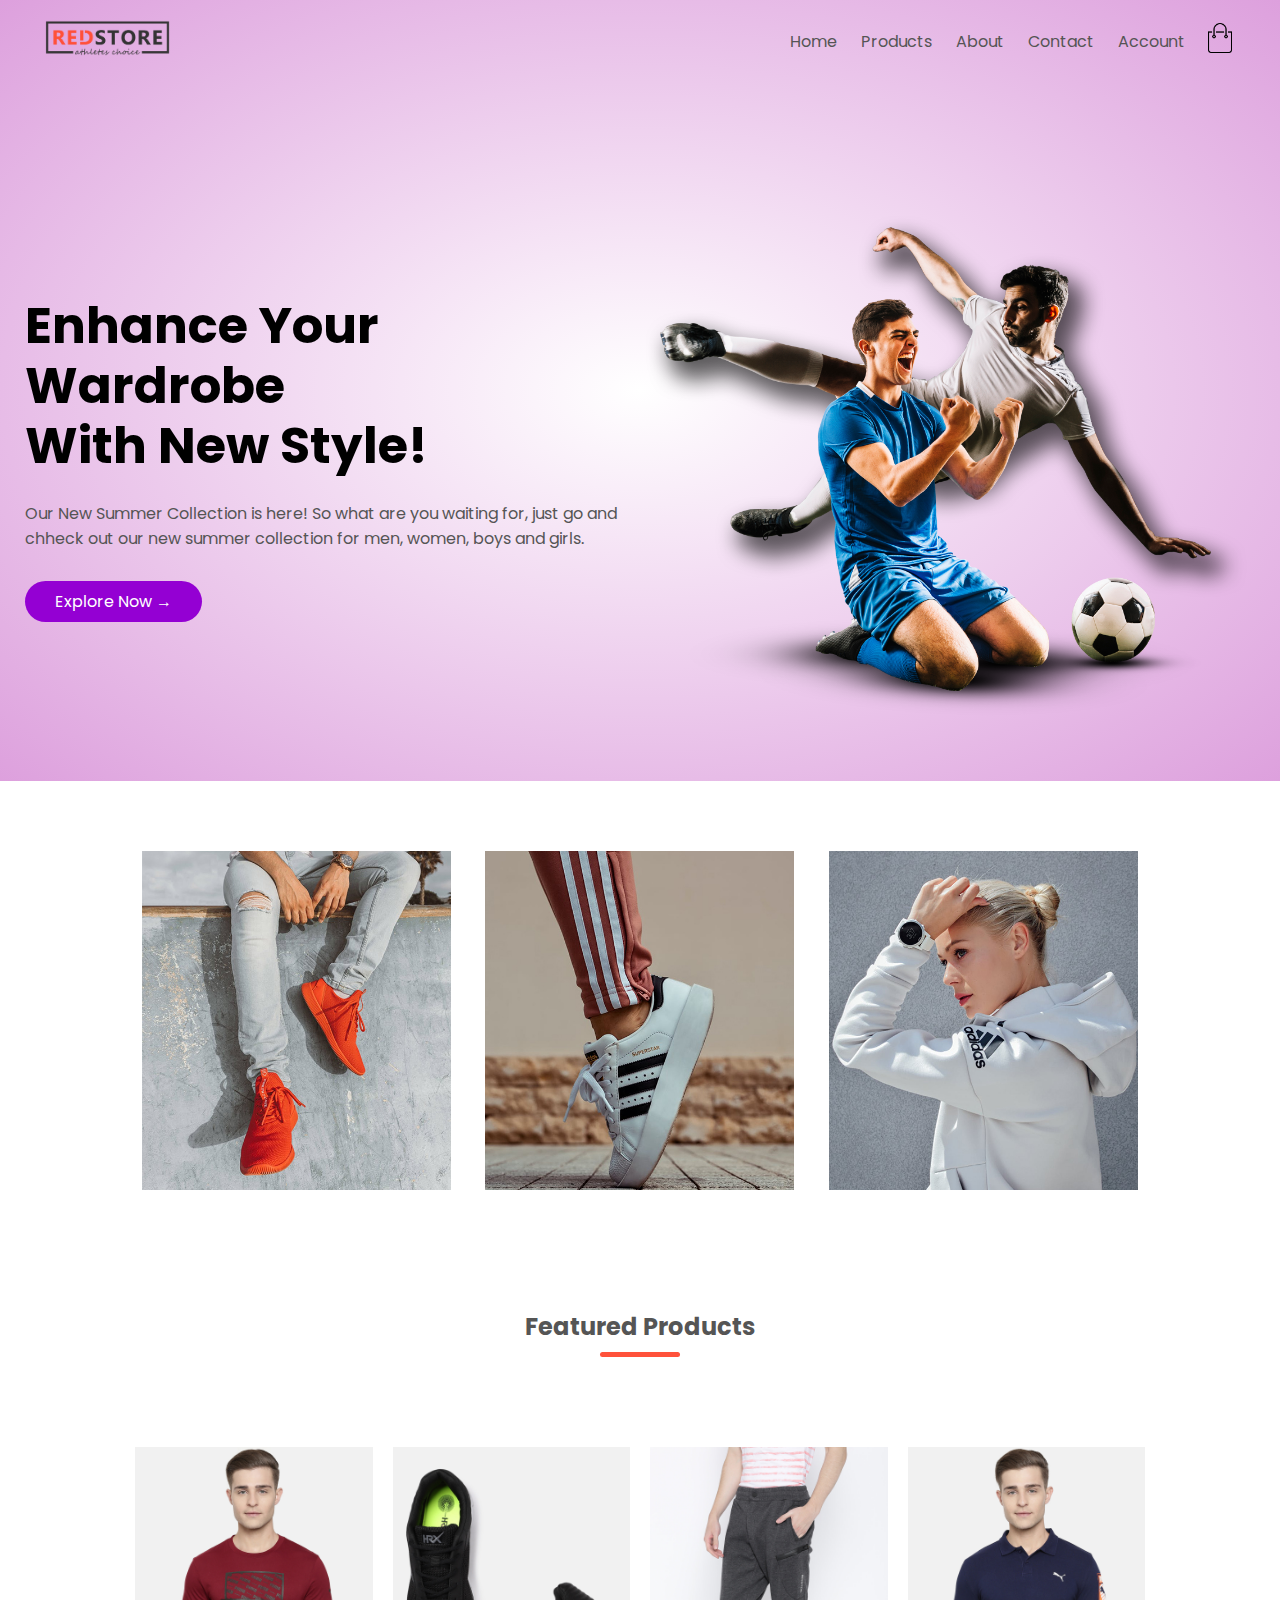
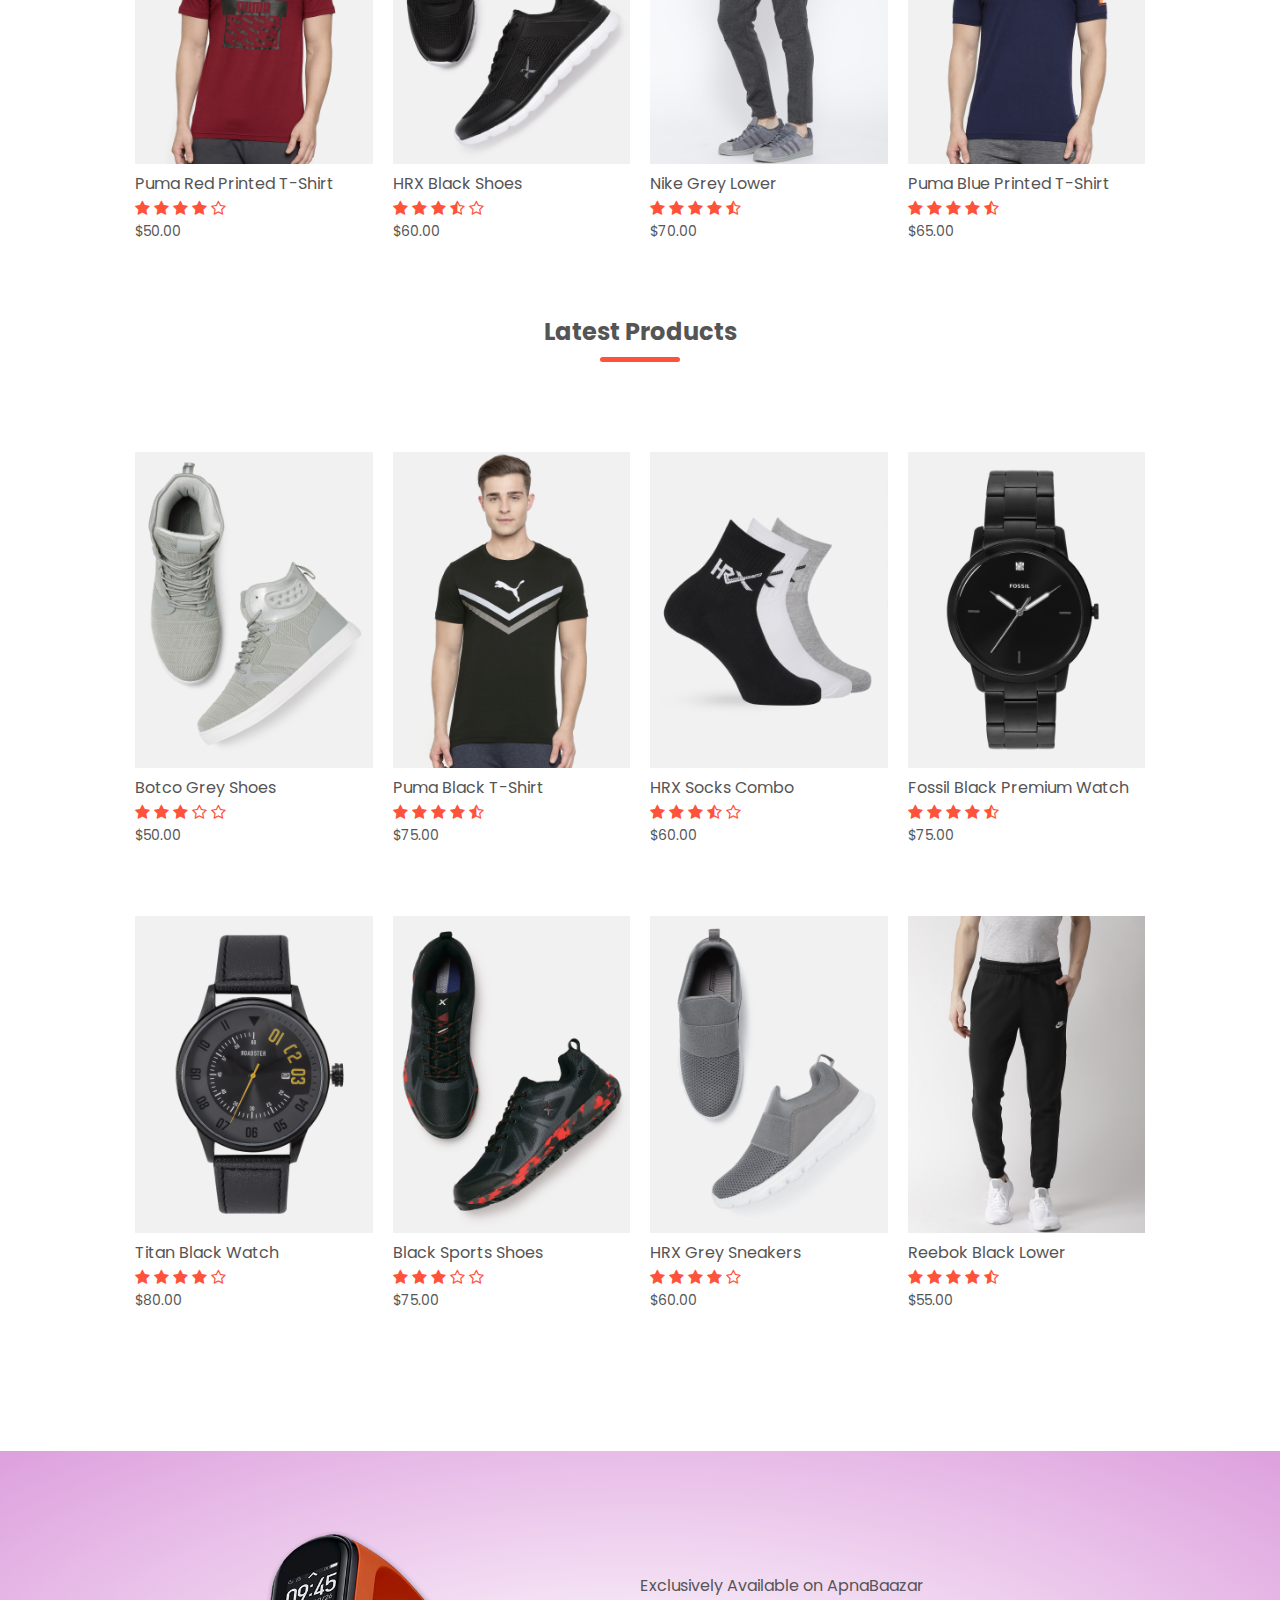
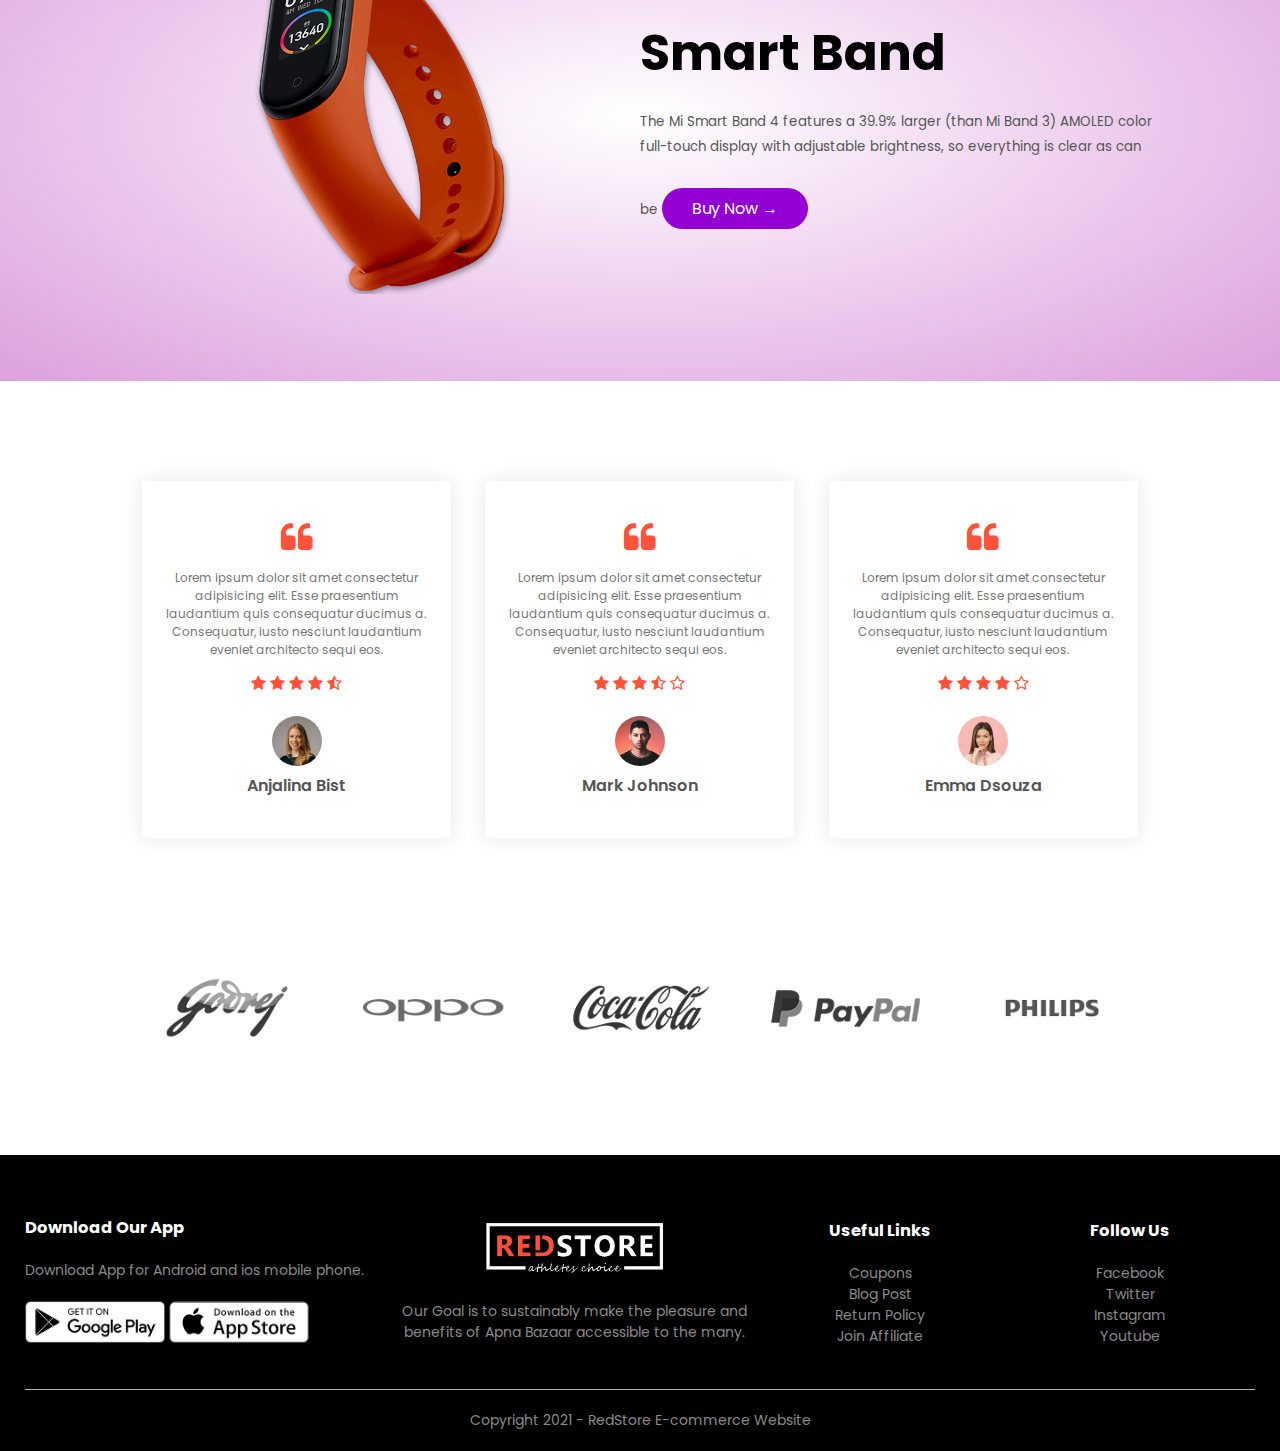
<file: index.html>
<!DOCTYPE html>
<html lang="en">

<head>
    <meta charset="UTF-8">
    <meta http-equiv="X-UA-Compatible" content="IE=edge">
    <meta name="viewport" content="width=device-width, initial-scale=1.0">
    <title>RedStore : E-commerce Website</title>
    <link rel="stylesheet" href="style.css">
    <link rel="stylesheet"
        href="https://fonts.googleapis.com/css2?family=Poppins:wght@300;400;500;600;700&display=swap">
    <link rel="stylesheet" href="https://stackpath.bootstrapcdn.com/font-awesome/4.7.0/css/font-awesome.min.css">
</head>

<body>

    <div class="header">
        <div class="container">
            <div class="navbar">
                <div class="logo">
                    <a href="index.html"><img src="images/logo.png" alt="Apna Baazar" width="125px"></a>
                </div>
                <nav>
                    <ul id="MenuItems">
                        <li><a href="index.html">Home</a></li>
                        <li><a href="products.html">Products</a></li>
                        <li><a href="">About</a></li>
                        <li><a href="">Contact</a></li>
                        <li><a href="account.html">Account</a></li>
                    </ul>
                </nav>

                <a href="cart.html"><img src="images/cart.png" alt="" width="30px" height="30pxs"></a>
                <img src="images/menu.png" alt="" class="menu-icon" onclick="menutoggle()">

            </div>
            <div class="row">
                <div class="col-2">
                    <h1>Enhance Your Wardrobe<br>With New Style!</h1>
                    <p>Our New Summer Collection is here! So what are you waiting for, just go and chheck out our new summer collection for men, women, boys and girls.</p>
                    <a href="" class="btn">Explore Now &#8594</a>
                </div>
                <div class="col-2">
                    <img src="images/image1.png" alt="">
                </div>
            </div>
        </div>
    </div>
    
    <!-- featured categories -->
    <div class="categories">
        <div class="small-container">
            <div class="row">
                <div class="col-3">
                    <img src="images/category-1.jpg" alt="">
                </div>
                <div class="col-3">
                    <img src="images/category-2.jpg" alt="">
                </div>
                <div class="col-3">
                    <img src="images/category-3.jpg" alt="">
                </div>
            </div>
        </div>
    </div>

    <!-- featured products -->
    <div class="small-container">
        <h2 class="title">Featured Products</h2>
        <div class="row">
            <div class="col-4">
                <a href="product-details.html"><img src="images/product-1.jpg" alt=""></a>
                <a href="product-details.html"><h4>Puma Red Printed T-Shirt</h4></a>
                <div class="rating">
                    <i class="fa fa-star"></i>
                    <i class="fa fa-star"></i>
                    <i class="fa fa-star"></i>
                    <i class="fa fa-star"></i>
                    <i class="fa fa-star-o"></i>
                </div>
                <p>$50.00</p>
            </div>
            <div class="col-4">
                <img src="images/product-2.jpg" alt="">
                <h4>HRX Black Shoes</h4>
                <div class="rating">
                    <i class="fa fa-star"></i>
                    <i class="fa fa-star"></i>
                    <i class="fa fa-star"></i>
                    <i class="fa fa-star-half-o"></i>
                    <i class="fa fa-star-o"></i>
                </div>
                <p>$60.00</p>
            </div>
            <div class="col-4">
                <img src="images/product-3.jpg" alt="">
                <h4>Nike Grey Lower</h4>
                <div class="rating">
                    <i class="fa fa-star"></i>
                    <i class="fa fa-star"></i>
                    <i class="fa fa-star"></i>
                    <i class="fa fa-star"></i>
                    <i class="fa fa-star-half-o"></i>
                </div>
                <p>$70.00</p>
            </div>
            <div class="col-4">
                <img src="images/product-4.jpg" alt="">
                <h4>Puma Blue Printed T-Shirt</h4>
                <div class="rating">
                    <i class="fa fa-star"></i>
                    <i class="fa fa-star"></i>
                    <i class="fa fa-star"></i>
                    <i class="fa fa-star"></i>
                    <i class="fa fa-star-half-o"></i>
                </div>
                <p>$65.00</p>
            </div>
        </div>

        <h2 class="title">Latest Products</h2>

        <div class="row">
            <div class="col-4">
                <img src="images/product-5.jpg" alt="">
                <h4>Botco Grey Shoes</h4>
                <div class="rating">
                    <i class="fa fa-star"></i>
                    <i class="fa fa-star"></i>
                    <i class="fa fa-star"></i>
                    <i class="fa fa-star-o"></i>
                    <i class="fa fa-star-o"></i>
                </div>
                <p>$50.00</p>
            </div>
            <div class="col-4">
                <img src="images/product-6.jpg" alt="">
                <h4>Puma Black T-Shirt</h4>
                <div class="rating">
                    <i class="fa fa-star"></i>
                    <i class="fa fa-star"></i>
                    <i class="fa fa-star"></i>
                    <i class="fa fa-star"></i>
                    <i class="fa fa-star-half-o"></i>
                </div>
                <p>$75.00</p>
            </div>
            <div class="col-4">
                <img src="images/product-7.jpg" alt="">
                <h4>HRX Socks Combo</h4>
                <div class="rating">
                    <i class="fa fa-star"></i>
                    <i class="fa fa-star"></i>
                    <i class="fa fa-star"></i>
                    <i class="fa fa-star-half-o"></i>
                    <i class="fa fa-star-o"></i>
                </div>
                <p>$60.00</p>
            </div>
            <div class="col-4">
                <img src="images/product-8.jpg" alt="">
                <h4>Fossil Black Premium Watch</h4>
                <div class="rating">
                    <i class="fa fa-star"></i>
                    <i class="fa fa-star"></i>
                    <i class="fa fa-star"></i>
                    <i class="fa fa-star"></i>
                    <i class="fa fa-star-half-o"></i>
                </div>
                <p>$75.00</p>
            </div>
        </div>

        <div class="row">
            <div class="col-4">
                <img src="images/product-9.jpg" alt="">
                <h4>Titan Black Watch</h4>
                <div class="rating">
                    <i class="fa fa-star"></i>
                    <i class="fa fa-star"></i>
                    <i class="fa fa-star"></i>
                    <i class="fa fa-star"></i>
                    <i class="fa fa-star-o"></i>
                </div>
                <p>$80.00</p>
            </div>
            <div class="col-4">
                <img src="images/product-10.jpg" alt="">
                <h4>Black Sports Shoes</h4>
                <div class="rating">
                    <i class="fa fa-star"></i>
                    <i class="fa fa-star"></i>
                    <i class="fa fa-star"></i>
                    <i class="fa fa-star-o"></i>
                    <i class="fa fa-star-o"></i>
                </div>
                <p>$75.00</p>
            </div>
            <div class="col-4">
                <img src="images/product-11.jpg" alt="">
                <h4>HRX Grey Sneakers</h4>
                <div class="rating">
                    <i class="fa fa-star"></i>
                    <i class="fa fa-star"></i>
                    <i class="fa fa-star"></i>
                    <i class="fa fa-star"></i>
                    <i class="fa fa-star-o"></i>
                </div>
                <p>$60.00</p>
            </div>
            <div class="col-4">
                <img src="images/product-12.jpg" alt="">
                <h4>Reebok Black Lower</h4>
                <div class="rating">
                    <i class="fa fa-star"></i>
                    <i class="fa fa-star"></i>
                    <i class="fa fa-star"></i>
                    <i class="fa fa-star"></i>
                    <i class="fa fa-star-half-o"></i>
                </div>
                <p>$55.00</p>
            </div>
        </div>
    </div>

    <!-- offer -->
    <div class="offer">
        <div class="small-container">
            <div class="row">
                <div class="col-2">
                    <img src="images/exclusive.png" alt="" class="offer-img">
                </div>
                <div class="col-2">
                    <p>Exclusively Available on ApnaBaazar</p>
                    <h1>Smart Band</h1>
                    <small>The Mi Smart Band 4 features a 39.9% larger (than Mi Band 3) AMOLED color full-touch display with adjustable brightness, so everything is clear as can be</small>

                    <a href="" class = "btn">Buy Now &#8594</a>
                </div>
            </div>
        </div>
    </div>

    <!-- testimonial -->

    <div class="testimonial">
        <div class="small-container">
            <div class="row">
                <div class="col-3">
                    <i class="fa fa-quote-left"></i>  
                    <p>Lorem ipsum dolor sit amet consectetur adipisicing elit. Esse praesentium laudantium quis consequatur ducimus a. Consequatur, iusto nesciunt laudantium eveniet architecto sequi eos.</p>
                    <div class="rating">
                        <i class="fa fa-star"></i>
                        <i class="fa fa-star"></i>
                        <i class="fa fa-star"></i>
                        <i class="fa fa-star"></i>
                        <i class="fa fa-star-half-o"></i>
                    </div>
                    <img src="images/user-1.png" alt="">
                    <h3>Anjalina Bist</h3>
                </div>

                <div class="col-3">
                    <i class="fa fa-quote-left"></i>  
                    <p>Lorem ipsum dolor sit amet consectetur adipisicing elit. Esse praesentium laudantium quis consequatur ducimus a. Consequatur, iusto nesciunt laudantium eveniet architecto sequi eos.</p>
                    <div class="rating">
                        <i class="fa fa-star"></i>
                        <i class="fa fa-star"></i>
                        <i class="fa fa-star"></i>
                        <i class="fa fa-star-half-o"></i>
                        <i class="fa fa-star-o"></i>
                    </div>
                    <img src="images/user-2.png" alt="">
                    <h3>Mark Johnson</h3>
                </div>

                <div class="col-3">
                    <i class="fa fa-quote-left"></i>  
                    <p>Lorem ipsum dolor sit amet consectetur adipisicing elit. Esse praesentium laudantium quis consequatur ducimus a. Consequatur, iusto nesciunt laudantium eveniet architecto sequi eos.</p>
                    <div class="rating">
                        <i class="fa fa-star"></i>
                        <i class="fa fa-star"></i>
                        <i class="fa fa-star"></i>
                        <i class="fa fa-star"></i>
                        <i class="fa fa-star-o"></i>
                    </div>
                    <img src="images/user-3.png" alt="">
                    <h3>Emma Dsouza</h3>
                </div>
            </div>
        </div>
    </div>

    <!-- brands -->

    <div class="brands">
        <div class="small-container">
            <div class="row">
                <div class="col-5">
                    <img src="images/logo-godrej.png" alt="">
                </div>
                <div class="col-5">
                    <img src="images/logo-oppo.png" alt="">
                </div>
                <div class="col-5">
                    <img src="images/logo-coca-cola.png" alt="">
                </div>
                <div class="col-5">
                    <img src="images/logo-paypal.png" alt="">
                </div>
                <div class="col-5">
                    <img src="images/logo-philips.png" alt="">
                </div>
            </div>
        </div>
    </div>

    <!-- footer -->

    <div class="footer">
        <div class="container">
            <div class="row">
                <div class="footer-col-1">
                    <h3>Download Our App</h3>
                    <p>Download App for Android and ios mobile phone.</p>
                    <div class="app-logo">
                        <img src="images/play-store.png" alt="">
                        <img src="images/app-store.png" alt="">
                    </div>
                </div>

                <div class="footer-col-2">
                    <img src="images/logo-white.png" alt="">
                    <p>Our Goal is to sustainably make the pleasure and benefits of Apna Bazaar accessible to the many.</p>
                </div>

                <div class="footer-col-3">
                    <h3>Useful Links</h3>
                    <ul>
                        <li>Coupons</li>
                        <li>Blog Post</li>
                        <li>Return Policy</li>
                        <li>Join Affiliate</li>
                    </ul>
                </div>

                <div class="footer-col-3">
                    <h3>Follow Us</h3>
                    <ul>
                        <li>Facebook</li>
                        <li>Twitter</li>
                        <li>Instagram</li>
                        <li>Youtube</li>
                    </ul>
                </div>
            </div>

            <hr>
            <p class="copyright">Copyright 2021 - RedStore E-commerce Website</p>

        </div>
    </div>

    <!-- js for toggle menu -->
    <script>
        var MenuItems = document.getElementById("MenuItems");
        MenuItems.style.maxHeight = "0px";

        function menutoggle(){
            if(MenuItems.style.maxHeight == "0px")
            {
                MenuItems.style.maxHeight = "200px";
            }
            else
            {
                MenuItems.style.maxHeight = "0px";
            }
        }
    </script>
</body>
</html>
</file>
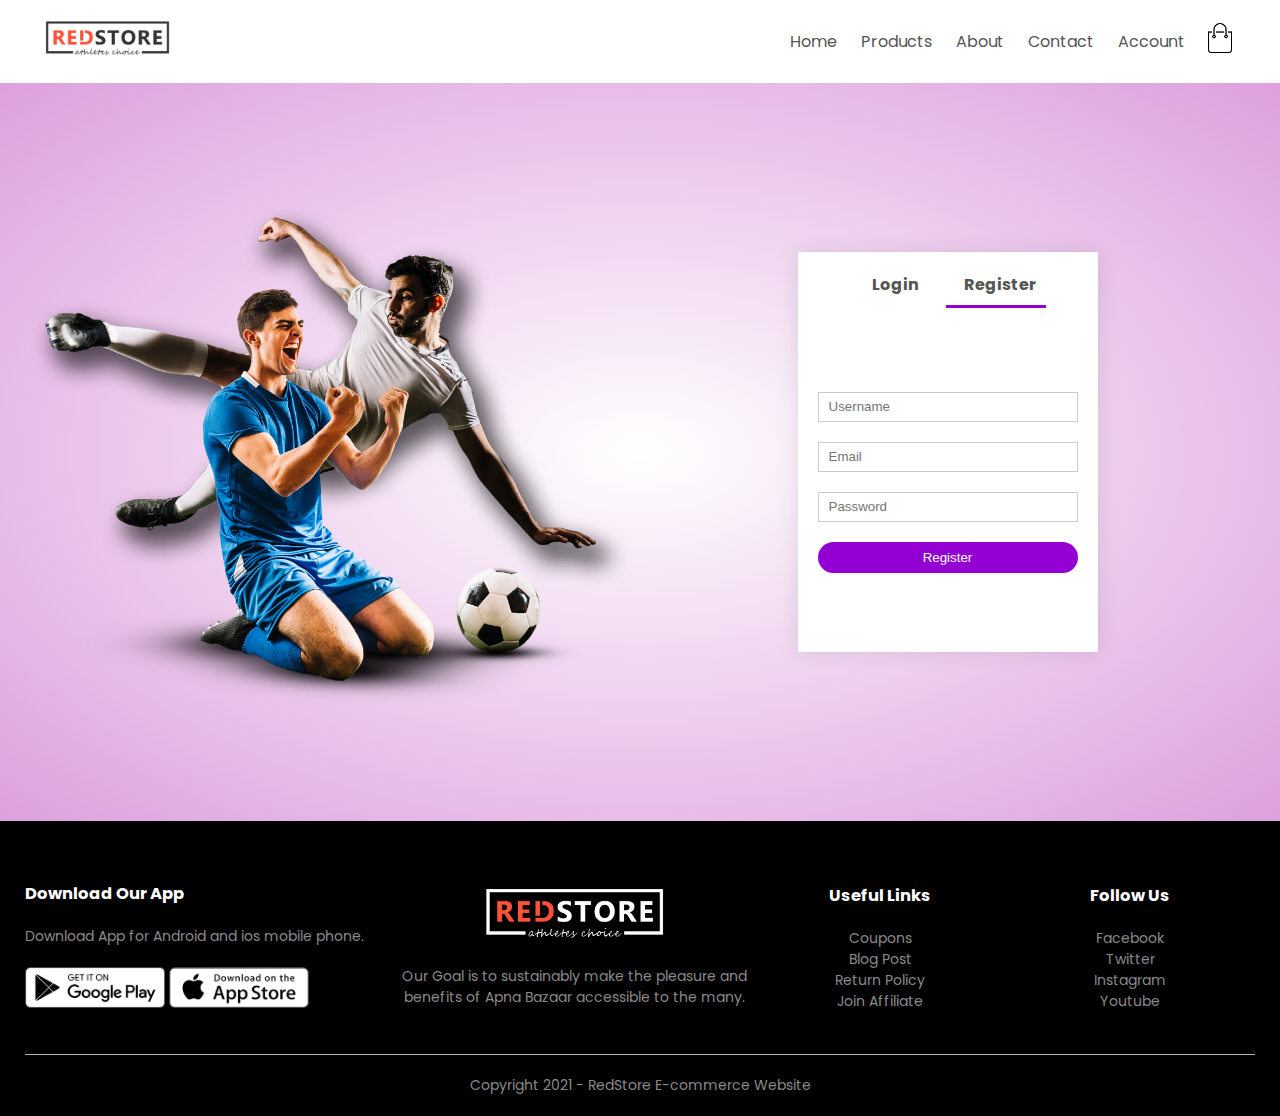
<file: account.html>
<!DOCTYPE html>
<html lang="en">

<head>
    <meta charset="UTF-8">
    <meta http-equiv="X-UA-Compatible" content="IE=edge">
    <meta name="viewport" content="width=device-width, initial-scale=1.0">
    <title>All Products - RedStore : E-commerce Website</title>
    <link rel="stylesheet" href="style.css">
    <link rel="stylesheet" href="https://fonts.googleapis.com/css2?family=Poppins:wght@300;400;500;600;700&display=swap">
    <link rel="stylesheet" href="https://stackpath.bootstrapcdn.com/font-awesome/4.7.0/css/font-awesome.min.css">
</head>
<body>
        <div class="container">
            <div class="navbar">
                <div class="logo">
                    <a href="index.html"><img src="images/logo.png" alt="Apna Baazar" width="125px"></a>
                </div>
                <nav>
                    <ul id="MenuItems">
                        <li><a href="index.html">Home</a></li>
                        <li><a href="products.html">Products</a></li>
                        <li><a href="">About</a></li>
                        <li><a href="">Contact</a></li>
                        <li><a href="account.html">Account</a></li>
                    </ul>
                </nav>

                <a href="cart.html"><img src="images/cart.png" alt="" width="30px" height="30pxs"></a>
                <img src="images/menu.png" alt="" class="menu-icon" onclick="menutoggle()">

            </div>
        </div>


        <!-- account-page -->

        <div class="account-page">
            <div class="container">
                <div class="row">
                    <div class="col-2">
                        <img src="images/image1.png" alt="" width="100%">
                    </div>
                    <div class="col-2">
                        <div class="form-container">
                            <div class="form-btn">
                                <span onclick="login()">Login</span>
                                <span onclick="register()">Register</span>
                                <hr id="Indicator">
                            </div>

                            <form action="" id="LoginForm">
                              <input type="text" placeholder="Username">
                              <input type="password" placeholder="Password">
                              <button type = "submit" class="btn">Login</button>
                              <a href="">Forgot password</a>
                            </form>

                            <form action="" id="RegForm">
                                <input type="text" placeholder="Username">
                                <input type="email" placeholder="Email">
                                <input type="password" placeholder="Password">
                                <button type = "submit" class="btn">Register</button>
                              </form>

                        </div>
                    </div>
                </div>
            </div>
        </div>

    <!-- footer -->

    <div class="footer">
        <div class="container">
            <div class="row">
                <div class="footer-col-1">
                    <h3>Download Our App</h3>
                    <p>Download App for Android and ios mobile phone.</p>
                    <div class="app-logo">
                        <img src="images/play-store.png" alt="">
                        <img src="images/app-store.png" alt="">
                    </div>
                </div>

                <div class="footer-col-2">
                    <img src="images/logo-white.png" alt="">
                    <p>Our Goal is to sustainably make the pleasure and benefits of Apna Bazaar accessible to the many.</p>
                </div>

                <div class="footer-col-3">
                    <h3>Useful Links</h3>
                    <ul>
                        <li>Coupons</li>
                        <li>Blog Post</li>
                        <li>Return Policy</li>
                        <li>Join Affiliate</li>
                    </ul>
                </div>

                <div class="footer-col-3">
                    <h3>Follow Us</h3>
                    <ul>
                        <li>Facebook</li>
                        <li>Twitter</li>
                        <li>Instagram</li>
                        <li>Youtube</li>
                    </ul>
                </div>
            </div>

            <hr>
            <p class="copyright">Copyright 2021 - RedStore E-commerce Website</p>

        </div>
    </div>

    <!-- js for toggle menu -->
    <script>
        var MenuItems = document.getElementById("MenuItems");
        MenuItems.style.maxHeight = "0px";

        function menutoggle(){
            if(MenuItems.style.maxHeight == "0px")
            {
                MenuItems.style.maxHeight = "200px";
            }
            else
            {
                MenuItems.style.maxHeight = "0px";
            }
        }
    </script>

<!-- js for toggle form -->

<script>
var LoginForm = document.getElementById("LoginForm");
var RegForm = document.getElementById("RegForm");
var Indicator = document.getElementById("Indicator");

function register(){
    RegForm.style.transform = "translateX(0px)";
    LoginForm.style.transform = "translateX(0px)";
    Indicator.style.transform = "translateX(100px)";
}

function login(){
    RegForm.style.transform = "translateX(300px)";
    LoginForm.style.transform = "translateX(300px)";
    Indicator.style.transform = "translateX(0px)";
}
</script>

</body>
</html>
</file>
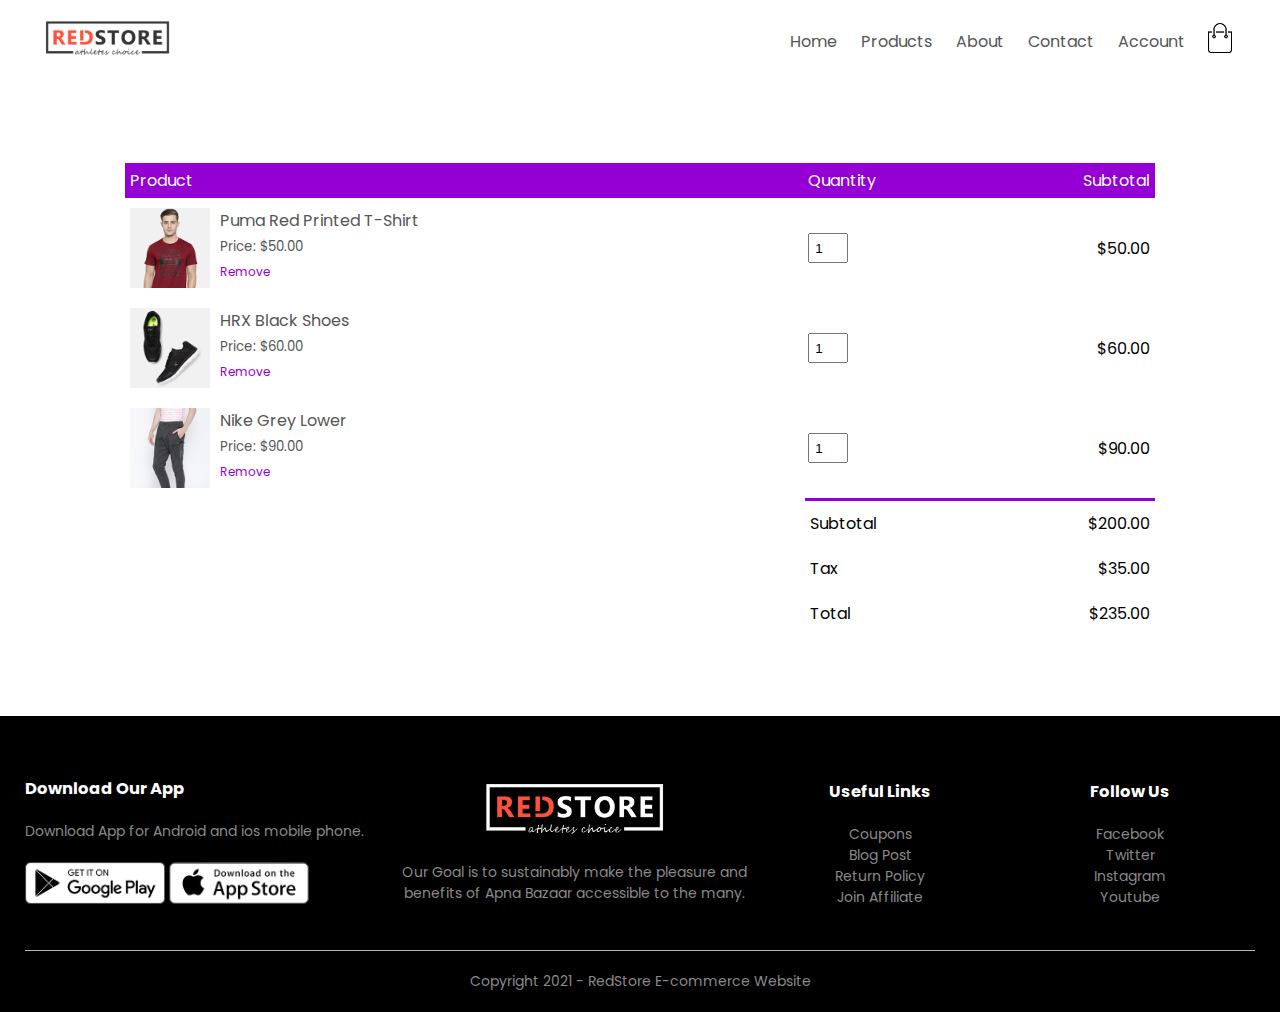
<file: cart.html>
<!DOCTYPE html>
<html lang="en">

<head>
    <meta charset="UTF-8">
    <meta http-equiv="X-UA-Compatible" content="IE=edge">
    <meta name="viewport" content="width=device-width, initial-scale=1.0">
    <title>All Products - RedStore : E-commerce Website</title>
    <link rel="stylesheet" href="style.css">
    <link rel="stylesheet" href="https://fonts.googleapis.com/css2?family=Poppins:wght@300;400;500;600;700&display=swap">
    <link rel="stylesheet" href="https://stackpath.bootstrapcdn.com/font-awesome/4.7.0/css/font-awesome.min.css">
</head>
<body>
        <div class="container">
            <div class="navbar">
                <div class="logo">
                   <a href="index.html"><img src="images/logo.png" alt="Apna Baazar" width="125px"></a>
                </div>
                <nav>
                    <ul id="MenuItems">
                        <li><a href="index.html">Home</a></li>
                        <li><a href="products.html">Products</a></li>
                        <li><a href="">About</a></li>
                        <li><a href="">Contact</a></li>
                        <li><a href="account.html">Account</a></li>
                    </ul>
                </nav>

                <a href="cart.html"><img src="images/cart.png" alt="" width="30px" height="30pxs"></a>
                <img src="images/menu.png" alt="" class="menu-icon" onclick="menutoggle()">

            </div>
        </div>
    
    <!-- cart items details -->

    <div class="small-container cart-page">
        <table>
            <tr>
                <th>Product</th>
                <th>Quantity</th>
                <th>Subtotal</th>
            </tr>
            <tr>
                <td>
                    <div class="cart-info">
                        <img src="images/buy-1.jpg" alt="">
                        <div>
                            <p>Puma Red Printed T-Shirt</p>
                            <small>Price: $50.00</small>
                            <br>
                            <a href="">Remove</a>
                        </div>
                    </div>
                </td>
                <td><input type="number" value="1"></td>
                <td>$50.00</td>
            </tr>

            <tr>
                <td>
                    <div class="cart-info">
                        <img src="images/buy-2.jpg" alt="">
                        <div>
                            <p>HRX Black Shoes</p>
                            <small>Price: $60.00</small>
                            <br>
                            <a href="">Remove</a>
                        </div>
                    </div>
                </td>
                <td><input type="number" value="1"></td>
                <td>$60.00</td>
            </tr>

            <tr>
                <td>
                    <div class="cart-info">
                        <img src="images/buy-3.jpg" alt="">
                        <div>
                            <p>Nike Grey Lower</p>
                            <small>Price: $90.00</small>
                            <br>
                            <a href="">Remove</a>
                        </div>
                    </div>
                </td>
                <td><input type="number" value="1"></td>
                <td>$90.00</td>
            </tr>
            
        </table>

        <div class="total-price">
            <table>
                <tr>
                    <td>Subtotal</td>
                    <td>$200.00</td>
                </tr>
                <tr>
                    <td>Tax</td>
                    <td>$35.00</td>
                </tr>
                <tr>
                    <td>Total</td>
                    <td>$235.00</td>
                </tr>
            </table>
        </div>
    </div>
    

    <!-- footer -->

    <div class="footer">
        <div class="container">
            <div class="row">
                <div class="footer-col-1">
                    <h3>Download Our App</h3>
                    <p>Download App for Android and ios mobile phone.</p>
                    <div class="app-logo">
                        <img src="images/play-store.png" alt="">
                        <img src="images/app-store.png" alt="">
                    </div>
                </div>

                <div class="footer-col-2">
                    <img src="images/logo-white.png" alt="">
                    <p>Our Goal is to sustainably make the pleasure and benefits of Apna Bazaar accessible to the many.</p>
                </div>

                <div class="footer-col-3">
                    <h3>Useful Links</h3>
                    <ul>
                        <li>Coupons</li>
                        <li>Blog Post</li>
                        <li>Return Policy</li>
                        <li>Join Affiliate</li>
                    </ul>
                </div>

                <div class="footer-col-3">
                    <h3>Follow Us</h3>
                    <ul>
                        <li>Facebook</li>
                        <li>Twitter</li>
                        <li>Instagram</li>
                        <li>Youtube</li>
                    </ul>
                </div>
            </div>

            <hr>
            <p class="copyright">Copyright 2021 - RedStore E-commerce Website</p>

        </div>
    </div>

    <!-- js for toggle menu -->
    <script>
        var MenuItems = document.getElementById("MenuItems");
        MenuItems.style.maxHeight = "0px";

        function menutoggle(){
            if(MenuItems.style.maxHeight == "0px")
            {
                MenuItems.style.maxHeight = "200px";
            }
            else
            {
                MenuItems.style.maxHeight = "0px";
            }
        }
    </script>

</body>
</html>
</file>
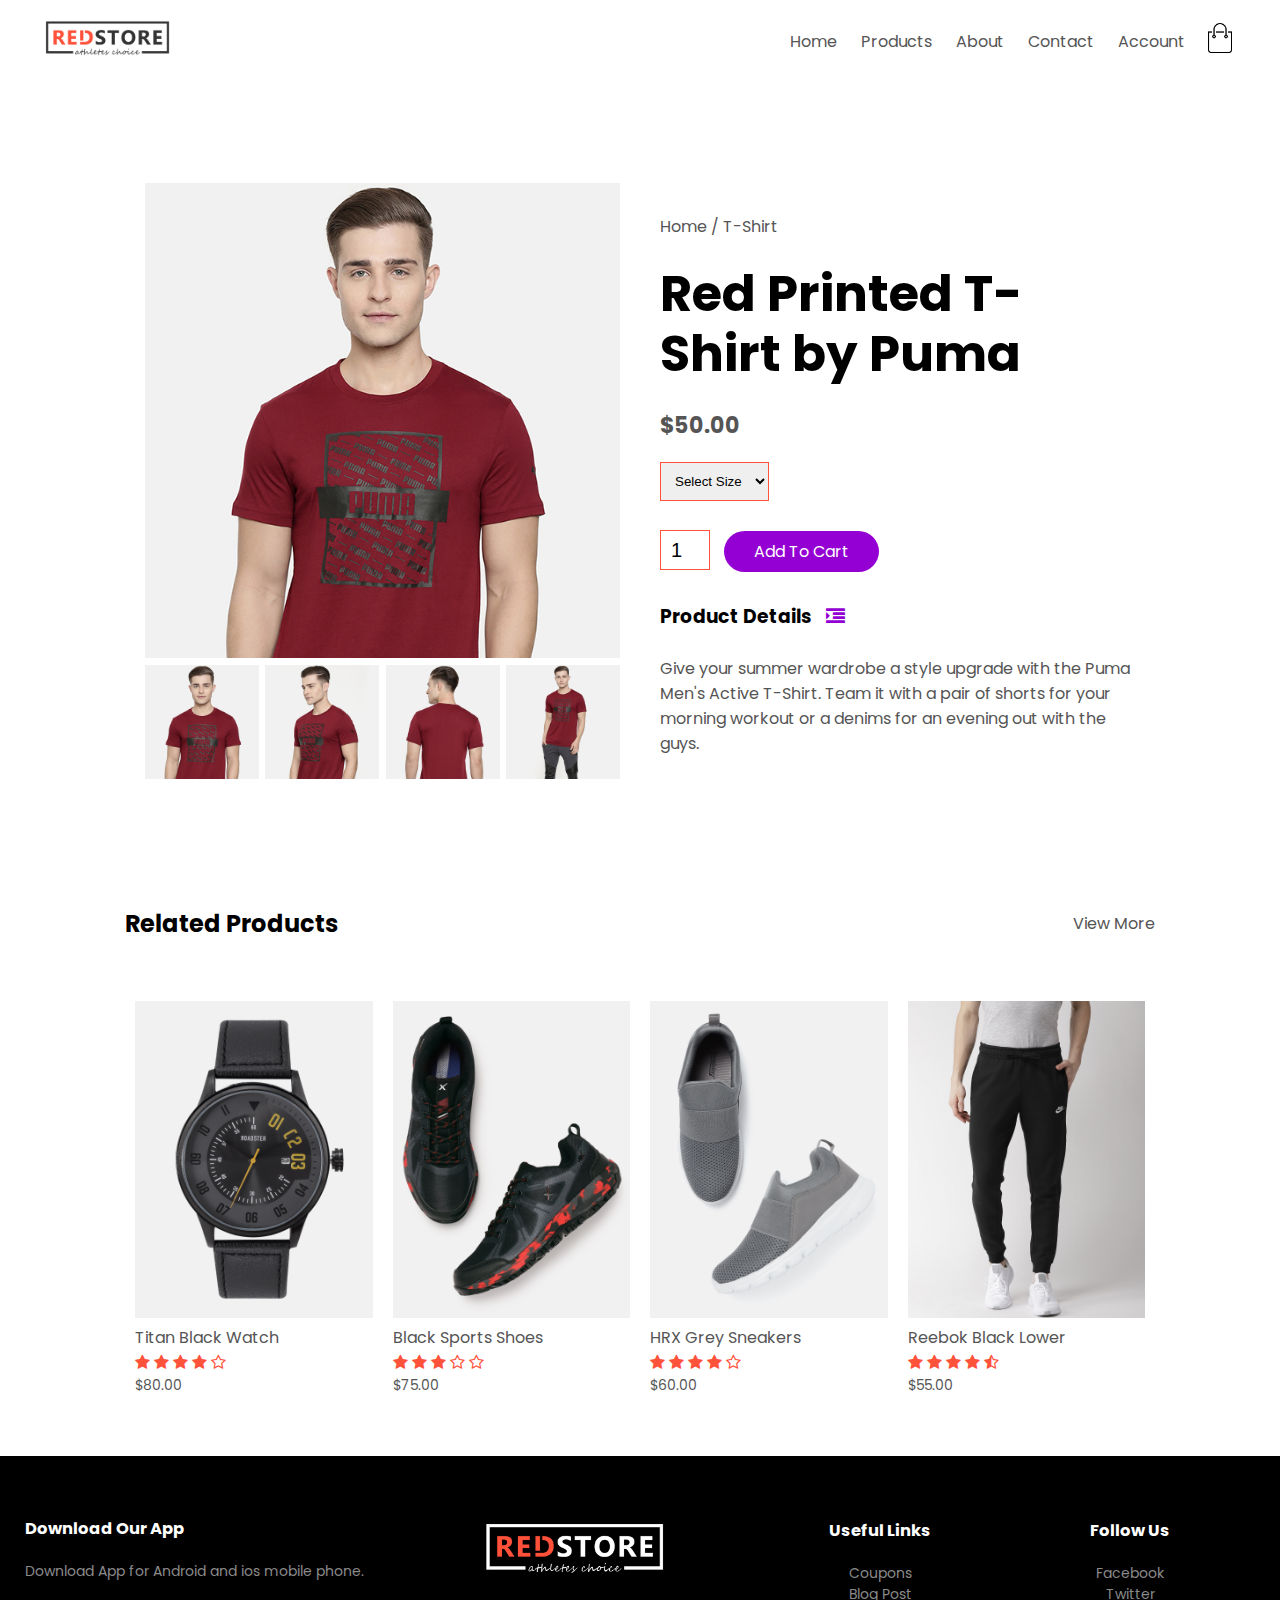
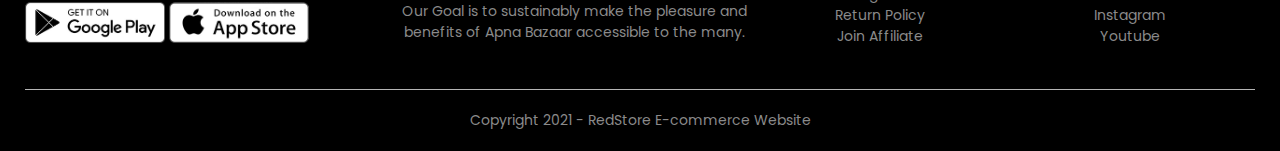
<file: product-details.html>
<!DOCTYPE html>
<html lang="en">

<head>
    <meta charset="UTF-8">
    <meta http-equiv="X-UA-Compatible" content="IE=edge">
    <meta name="viewport" content="width=device-width, initial-scale=1.0">
    <title>All Products - RedStore : E-commerce Website</title>
    <link rel="stylesheet" href="style.css">
    <link rel="stylesheet" href="https://fonts.googleapis.com/css2?family=Poppins:wght@300;400;500;600;700&display=swap">
    <link rel="stylesheet" href="https://stackpath.bootstrapcdn.com/font-awesome/4.7.0/css/font-awesome.min.css">
</head>
<body>
        <div class="container">
            <div class="navbar">
                <div class="logo">
                    <a href="index.html"><img src="images/logo.png" alt="Apna Baazar" width="125px"></a>
                </div>
                <nav>
                    <ul id="MenuItems">
                        <li><a href="index.html">Home</a></li>
                        <li><a href="products.html">Products</a></li>
                        <li><a href="">About</a></li>
                        <li><a href="">Contact</a></li>
                        <li><a href="account.html">Account</a></li>
                    </ul>
                </nav>

                <a href="cart.html"><img src="images/cart.png" alt="" width="30px" height="30pxs"></a>
                <img src="images/menu.png" alt="" class="menu-icon" onclick="menutoggle()">

            </div>
        </div>
    
<!-- single product details -->

<div class="small-container single-product">
    <div class="row">
        <div class="col-2">
           <img src="images/gallery-1.jpg" alt="" width="100%" id="ProductImg">

           <div class="small-img-row">
               <div class="small-img-col">
                   <img src="images/gallery-1.jpg" alt="" width="100%" class="small-img">
               </div>

               <div class="small-img-col">
                <img src="images/gallery-2.jpg" alt="" width="100%" class="small-img">
            </div>

            <div class="small-img-col">
                <img src="images/gallery-3.jpg" alt="" width="100%" class="small-img">
            </div>

            <div class="small-img-col">
                <img src="images/gallery-4.jpg" alt="" width="100%" class="small-img">
            </div>

           </div>
        </div>
        <div class="col-2">
           <p>Home / T-Shirt</p>
           <h1>Red Printed T-Shirt by Puma</h1>
           <h4>$50.00</h4>
           <select>
               <option>Select Size</option>
               <option>XXL</option>
               <option>XL</option>
               <option>Large</option>
               <option>Medium</option>
               <option>Small</option>
           </select>
           <input type="number" value="1">
           <a href="" class = "btn">Add To Cart</a>
           <h3>Product Details <i class="fa fa-indent"></i></h3>
           <br>
           <p>Give your summer wardrobe a style upgrade with the Puma Men's Active T-Shirt. Team it with a pair of shorts for your morning workout or a denims for an evening out with the guys.</p>
        </div>
    </div>
</div>

<!-- title -->

<div class="small-container">
    <div class="row row-2">
       <h2>Related Products</h2>
       <p>View More</p>
    </div>
</div>

<!-- products -->
    <div class="small-container">

        <div class="row">
            <div class="col-4">
                <img src="images/product-9.jpg" alt="">
                <h4>Titan Black Watch</h4>
                <div class="rating">
                    <i class="fa fa-star"></i>
                    <i class="fa fa-star"></i>
                    <i class="fa fa-star"></i>
                    <i class="fa fa-star"></i>
                    <i class="fa fa-star-o"></i>
                </div>
                <p>$80.00</p>
            </div>
            <div class="col-4">
                <img src="images/product-10.jpg" alt="">
                <h4>Black Sports Shoes</h4>
                <div class="rating">
                    <i class="fa fa-star"></i>
                    <i class="fa fa-star"></i>
                    <i class="fa fa-star"></i>
                    <i class="fa fa-star-o"></i>
                    <i class="fa fa-star-o"></i>
                </div>
                <p>$75.00</p>
            </div>
            <div class="col-4">
                <img src="images/product-11.jpg" alt="">
                <h4>HRX Grey Sneakers</h4>
                <div class="rating">
                    <i class="fa fa-star"></i>
                    <i class="fa fa-star"></i>
                    <i class="fa fa-star"></i>
                    <i class="fa fa-star"></i>
                    <i class="fa fa-star-o"></i>
                </div>
                <p>$60.00</p>
            </div>
            <div class="col-4">
                <img src="images/product-12.jpg" alt="">
                <h4>Reebok Black Lower</h4>
                <div class="rating">
                    <i class="fa fa-star"></i>
                    <i class="fa fa-star"></i>
                    <i class="fa fa-star"></i>
                    <i class="fa fa-star"></i>
                    <i class="fa fa-star-half-o"></i>
                </div>
                <p>$55.00</p>
            </div>
        </div>


    </div>

    <!-- footer -->

    <div class="footer">
        <div class="container">
            <div class="row">
                <div class="footer-col-1">
                    <h3>Download Our App</h3>
                    <p>Download App for Android and ios mobile phone.</p>
                    <div class="app-logo">
                        <img src="images/play-store.png" alt="">
                        <img src="images/app-store.png" alt="">
                    </div>
                </div>

                <div class="footer-col-2">
                    <img src="images/logo-white.png" alt="">
                    <p>Our Goal is to sustainably make the pleasure and benefits of Apna Bazaar accessible to the many.</p>
                </div>

                <div class="footer-col-3">
                    <h3>Useful Links</h3>
                    <ul>
                        <li>Coupons</li>
                        <li>Blog Post</li>
                        <li>Return Policy</li>
                        <li>Join Affiliate</li>
                    </ul>
                </div>

                <div class="footer-col-3">
                    <h3>Follow Us</h3>
                    <ul>
                        <li>Facebook</li>
                        <li>Twitter</li>
                        <li>Instagram</li>
                        <li>Youtube</li>
                    </ul>
                </div>
            </div>

            <hr>
            <p class="copyright">Copyright 2021 - RedStore E-commerce Website</p>

        </div>
    </div>

    <!-- js for toggle menu -->
    <script>
        var MenuItems = document.getElementById("MenuItems");
        MenuItems.style.maxHeight = "0px";

        function menutoggle(){
            if(MenuItems.style.maxHeight == "0px")
            {
                MenuItems.style.maxHeight = "200px";
            }
            else
            {
                MenuItems.style.maxHeight = "0px";
            }
        }
    </script>

    <!-- js for product gallary -->

    <script>
        var ProductImg = document.getElementById("ProductImg");
        var SmallImg = document.getElementsByClassName("small-img");

        SmallImg[0].onclick = function(){
            ProductImg.src = SmallImg[0].src;
        }

        SmallImg[1].onclick = function(){
            ProductImg.src = SmallImg[1].src;
        }

        SmallImg[2].onclick = function(){
            ProductImg.src = SmallImg[2].src;
        }

        SmallImg[3].onclick = function(){
            ProductImg.src = SmallImg[3].src;
        }
    </script>
</body>
</html>
</file>
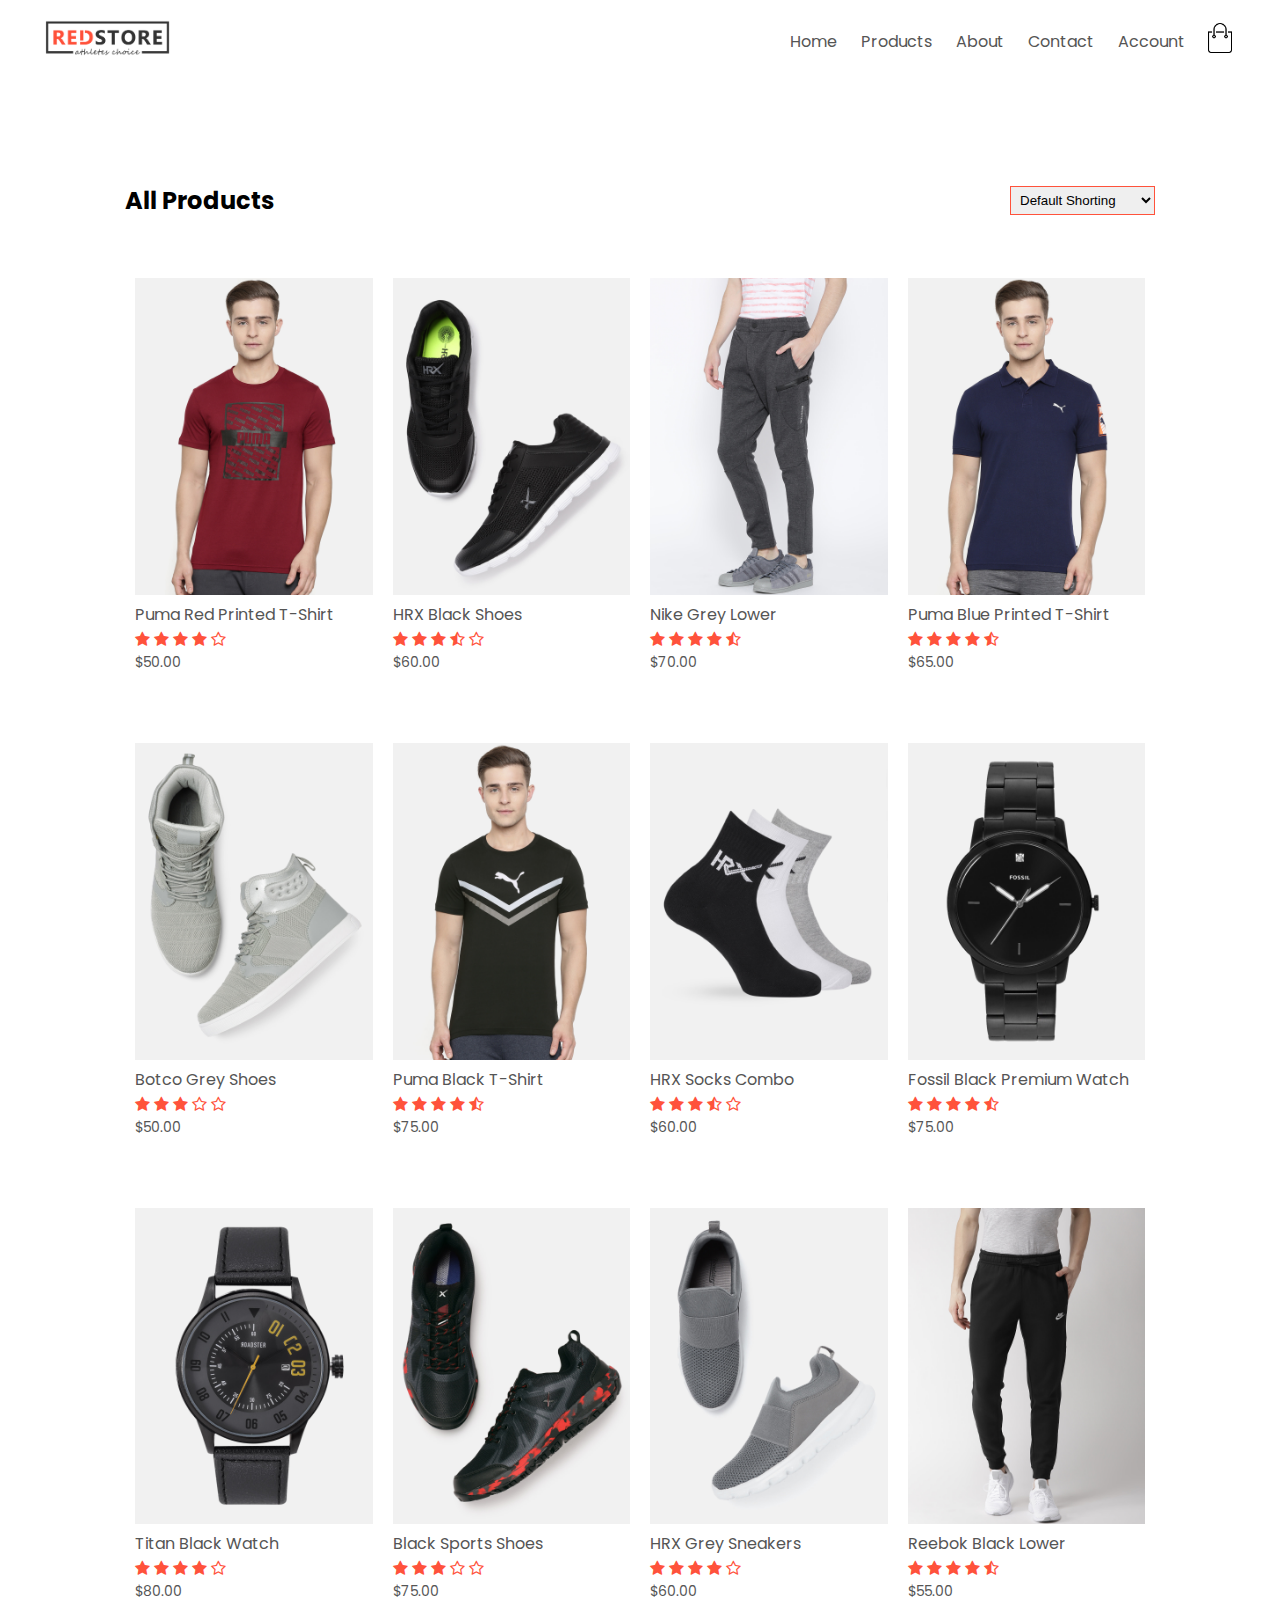
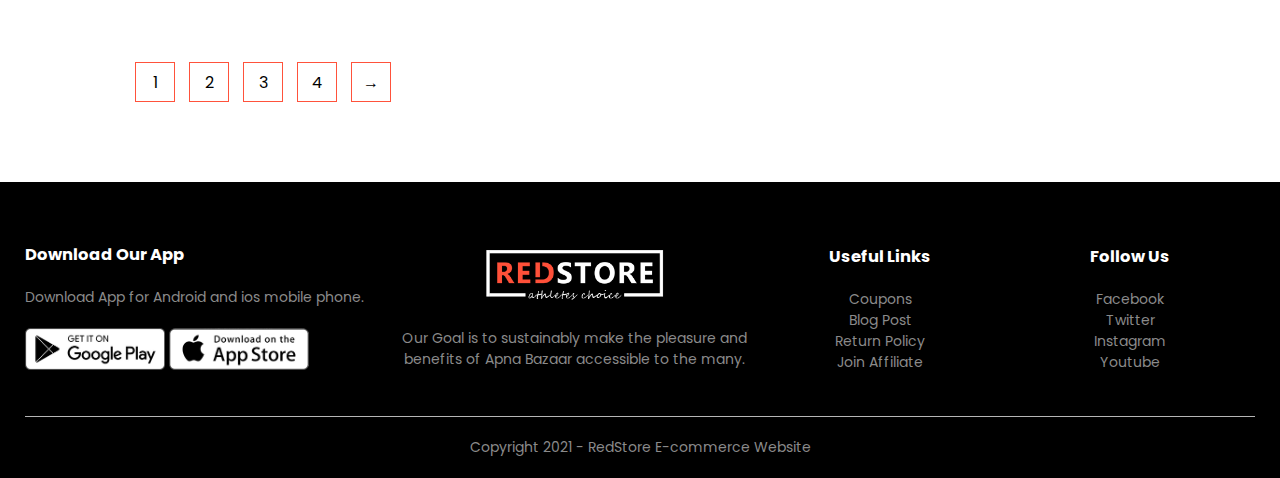
<file: products.html>
<!DOCTYPE html>
<html lang="en">

<head>
    <meta charset="UTF-8">
    <meta http-equiv="X-UA-Compatible" content="IE=edge">
    <meta name="viewport" content="width=device-width, initial-scale=1.0">
    <title>All Products - RedStore : E-commerce Website</title>
    <link rel="stylesheet" href="style.css">
    <link rel="stylesheet" href="https://fonts.googleapis.com/css2?family=Poppins:wght@300;400;500;600;700&display=swap">
    <link rel="stylesheet" href="https://stackpath.bootstrapcdn.com/font-awesome/4.7.0/css/font-awesome.min.css">
</head>
<body>
        <div class="container">
            <div class="navbar">
                <div class="logo">
                    <a href="index.html"><img src="images/logo.png" alt="Apna Baazar" width="125px"></a>
                </div>
                <nav>
                    <ul id="MenuItems">
                        <li><a href="index.html">Home</a></li>
                        <li><a href="products.html">Products</a></li>
                        <li><a href="">About</a></li>
                        <li><a href="">Contact</a></li>
                        <li><a href="account.html">Account</a></li>
                    </ul>
                </nav>

                <a href="cart.html"><img src="images/cart.png" alt="" width="30px" height="30pxs"></a>
                <img src="images/menu.png" alt="" class="menu-icon" onclick="menutoggle()">

            </div>
        </div>
    

    <div class="small-container">
         <div class="row row-2">
             <h2>All Products</h2>
             <select>
                 <option>Default Shorting</option>
                 <option>Short by price</option>
                 <option>Short by Popularity</option>
                 <option>Short by Rating</option>
                 <option>Short by Sale</option>
             </select>
         </div>

        <div class="row">
            <div class="col-4">
                <a href="product-details.html"><img src="images/product-1.jpg" alt=""></a>
                <a href="product-details.html"><h4>Puma Red Printed T-Shirt</h4></a>
                <div class="rating">
                    <i class="fa fa-star"></i>
                    <i class="fa fa-star"></i>
                    <i class="fa fa-star"></i>
                    <i class="fa fa-star"></i>
                    <i class="fa fa-star-o"></i>
                </div>
                <p>$50.00</p>
            </div>
            <div class="col-4">
                <img src="images/product-2.jpg" alt="">
                <h4>HRX Black Shoes</h4>
                <div class="rating">
                    <i class="fa fa-star"></i>
                    <i class="fa fa-star"></i>
                    <i class="fa fa-star"></i>
                    <i class="fa fa-star-half-o"></i>
                    <i class="fa fa-star-o"></i>
                </div>
                <p>$60.00</p>
            </div>
            <div class="col-4">
                <img src="images/product-3.jpg" alt="">
                <h4>Nike Grey Lower</h4>
                <div class="rating">
                    <i class="fa fa-star"></i>
                    <i class="fa fa-star"></i>
                    <i class="fa fa-star"></i>
                    <i class="fa fa-star"></i>
                    <i class="fa fa-star-half-o"></i>
                </div>
                <p>$70.00</p>
            </div>
            <div class="col-4">
                <img src="images/product-4.jpg" alt="">
                <h4>Puma Blue Printed T-Shirt</h4>
                <div class="rating">
                    <i class="fa fa-star"></i>
                    <i class="fa fa-star"></i>
                    <i class="fa fa-star"></i>
                    <i class="fa fa-star"></i>
                    <i class="fa fa-star-half-o"></i>
                </div>
                <p>$65.00</p>
            </div>
        </div>

        <div class="row">
            <div class="col-4">
                <img src="images/product-5.jpg" alt="">
                <h4>Botco Grey Shoes</h4>
                <div class="rating">
                    <i class="fa fa-star"></i>
                    <i class="fa fa-star"></i>
                    <i class="fa fa-star"></i>
                    <i class="fa fa-star-o"></i>
                    <i class="fa fa-star-o"></i>
                </div>
                <p>$50.00</p>
            </div>
            <div class="col-4">
                <img src="images/product-6.jpg" alt="">
                <h4>Puma Black T-Shirt</h4>
                <div class="rating">
                    <i class="fa fa-star"></i>
                    <i class="fa fa-star"></i>
                    <i class="fa fa-star"></i>
                    <i class="fa fa-star"></i>
                    <i class="fa fa-star-half-o"></i>
                </div>
                <p>$75.00</p>
            </div>
            <div class="col-4">
                <img src="images/product-7.jpg" alt="">
                <h4>HRX Socks Combo</h4>
                <div class="rating">
                    <i class="fa fa-star"></i>
                    <i class="fa fa-star"></i>
                    <i class="fa fa-star"></i>
                    <i class="fa fa-star-half-o"></i>
                    <i class="fa fa-star-o"></i>
                </div>
                <p>$60.00</p>
            </div>
            <div class="col-4">
                <img src="images/product-8.jpg" alt="">
                <h4>Fossil Black Premium Watch</h4>
                <div class="rating">
                    <i class="fa fa-star"></i>
                    <i class="fa fa-star"></i>
                    <i class="fa fa-star"></i>
                    <i class="fa fa-star"></i>
                    <i class="fa fa-star-half-o"></i>
                </div>
                <p>$75.00</p>
            </div>
        </div>

        <div class="row">
            <div class="col-4">
                <img src="images/product-9.jpg" alt="">
                <h4>Titan Black Watch</h4>
                <div class="rating">
                    <i class="fa fa-star"></i>
                    <i class="fa fa-star"></i>
                    <i class="fa fa-star"></i>
                    <i class="fa fa-star"></i>
                    <i class="fa fa-star-o"></i>
                </div>
                <p>$80.00</p>
            </div>
            <div class="col-4">
                <img src="images/product-10.jpg" alt="">
                <h4>Black Sports Shoes</h4>
                <div class="rating">
                    <i class="fa fa-star"></i>
                    <i class="fa fa-star"></i>
                    <i class="fa fa-star"></i>
                    <i class="fa fa-star-o"></i>
                    <i class="fa fa-star-o"></i>
                </div>
                <p>$75.00</p>
            </div>
            <div class="col-4">
                <img src="images/product-11.jpg" alt="">
                <h4>HRX Grey Sneakers</h4>
                <div class="rating">
                    <i class="fa fa-star"></i>
                    <i class="fa fa-star"></i>
                    <i class="fa fa-star"></i>
                    <i class="fa fa-star"></i>
                    <i class="fa fa-star-o"></i>
                </div>
                <p>$60.00</p>
            </div>
            <div class="col-4">
                <img src="images/product-12.jpg" alt="">
                <h4>Reebok Black Lower</h4>
                <div class="rating">
                    <i class="fa fa-star"></i>
                    <i class="fa fa-star"></i>
                    <i class="fa fa-star"></i>
                    <i class="fa fa-star"></i>
                    <i class="fa fa-star-half-o"></i>
                </div>
                <p>$55.00</p>
            </div>
        </div>

       <div class="page-btn">
           <span>1</span>
           <span>2</span>
           <span>3</span>
           <span>4</span>
           <span>&#8594;</span>
       </div>
    </div>

    <!-- footer -->

    <div class="footer">
        <div class="container">
            <div class="row">
                <div class="footer-col-1">
                    <h3>Download Our App</h3>
                    <p>Download App for Android and ios mobile phone.</p>
                    <div class="app-logo">
                        <img src="images/play-store.png" alt="">
                        <img src="images/app-store.png" alt="">
                    </div>
                </div>

                <div class="footer-col-2">
                    <img src="images/logo-white.png" alt="">
                    <p>Our Goal is to sustainably make the pleasure and benefits of Apna Bazaar accessible to the many.</p>
                </div>

                <div class="footer-col-3">
                    <h3>Useful Links</h3>
                    <ul>
                        <li>Coupons</li>
                        <li>Blog Post</li>
                        <li>Return Policy</li>
                        <li>Join Affiliate</li>
                    </ul>
                </div>

                <div class="footer-col-3">
                    <h3>Follow Us</h3>
                    <ul>
                        <li>Facebook</li>
                        <li>Twitter</li>
                        <li>Instagram</li>
                        <li>Youtube</li>
                    </ul>
                </div>
            </div>

            <hr>
            <p class="copyright">Copyright 2021 - RedStore E-commerce Website</p>

        </div>
    </div>

    <!-- js for toggle menu -->
    <script>
        var MenuItems = document.getElementById("MenuItems");
        MenuItems.style.maxHeight = "0px";

        function menutoggle(){
            if(MenuItems.style.maxHeight == "0px")
            {
                MenuItems.style.maxHeight = "200px";
            }
            else
            {
                MenuItems.style.maxHeight = "0px";
            }
        }
    </script>
</body>
</html>
</file>
<file: style.css>
*{
    margin: 0;
    padding: 0;
    box-sizing: border-box;
}

body{
    font-family: 'Poppins', sans-serif;
}

.navbar{
    display: flex;
    align-items: center;
    padding: 20px;
}

nav{
    flex: 1;
    text-align: right;
}

nav ul{
    display: inline-block;
    list-style-type: none;
}

nav ul li{
    display: inline-block;
    margin-right: 20px;
}

a{
    text-decoration: none;
    color: #555;
}

p{
    color: #555;
}

.container{
    max-width: 1300px;
    margin:auto;
    padding-left: 25px;
    padding-right: 25px;
}

.row{
    display: flex;
    align-items: center;
    flex-wrap: wrap;
    justify-content: space-around;
}

.col-2{
    flex-basis: 50%;
    min-width: 300px;
}

.col-2 img{
    max-width: 100%;
    padding:50px 0;
}

.col-2 h1{
    font-size: 50px;
    line-height: 60px;
    margin: 25px 0;                                                                                                                                                                                                                                                                                                                                                                                                                                                                                                                                                                                                                                                                                         
}

.btn{
    display: inline-block;
    background: #9400d3;
    color:#fff;
    padding:8px 30px;
    margin:30px 0;
    border-radius: 30px;
    transition: background 0.5s;
}

.btn:hover{
    background: #563434;
}

.header{
    background: radial-gradient(#fff,#dda0dd);      
}

.header .row{
    margin-top: 60px;
}

.categories{
    margin:70px 0;
}

.col-3{
    flex-basis: 30%;
    min-width: 250px;
    margin-bottom: 30px;
}

.col-3 img{
    width: 100%;
}

.small-container{
    max-width: 1080px;
    margin: auto;
    padding-left: 25px;
    padding-right: 25px;
}

.col-4{
    flex-basis: 25%;
    padding:10px;
    min-width: 200px;
    margin-bottom: 50px;
    transition: transform 0.5s;
}

.col-4 img{
    width: 100%;
}

.title{
    text-align: center;
    margin: 0 auto 80px;
    position: relative;
    line-height: 60px;
    color:#555;
}

.title::after{
    content: '';
    background: #ff523b;
    width: 80px;
    height: 5px;
    border-radius: 5px;
    position: absolute;
    bottom: 0;
    left: 50%;
    transform:translateX(-50%);
}

h4{
    color:#555;
    font-weight: normal;
}

.col-4 p{
    font-size: 14px;
}

.rating .fa{
color: #ff523b;
}

.col-4:hover{
    transform: translateY(-5px);
}

/* offer */

.offer{
    background: radial-gradient(#fff,#dda0dd);     
    margin-top: 80px;
    padding:30px 0;
}

.col-2 .offer-img{
    padding: 50px;
}

small{
    color: #555;
}

/* testimonial */

.testimonial{
    padding-top: 100px;
}

.testimonial .col-3{
    text-align: center;
    padding:40px 20px;
    box-shadow:  0 0 20px 0px rgba(0,0,0,0.1);
    cursor: pointer;
    transition: transform 0.5s;
}

.testimonial .col-3 img{
    width:50px;
    margin-top: 20px;
    border-radius: 50%;
}

.testimonial .col-3:hover{
    transform: translateY(-10px);
}

.fa.fa-quote-left{
    font-size: 34px;
    color:#ff523b;
}

.col-3 p{
    font-size: 12px;
    margin:12px 0;
    color: #777;
}

.testimonial .col-3 h3{
    font-weight: 600;
    color:#555;
    font-size: 16px;
}

/* brands */

.brands{
    margin:100px auto;
}

.col-5{
    width: 160px;
}

.col-5 img{
    width: 100%;
    cursor: pointer;
    filter: grayscale(100%);
}

.col-5 img:hover{
    filter: grayscale(0);
}

/* footer */

.footer{
    background: #000;
    color:#8a8a8a;
    font-size: 14px;
    padding: 60px 0 20px;
}

.footer p{
    color:#8a8a8a;
}

.footer h3{
    color:#fff;
    margin-bottom: 20px;
}

.footer-col-1, .footer-col-2, .footer-col-3, .footer-col-4{
    min-width: 250px;
    margin-bottom: 20px;
}

.footer-col-1{
    flex-basis: 30%;
}

.footer-col-2{
    flex: 1;
    text-align: center;
}

.footer-col-2 img{
    width: 180px;
    margin-bottom: 20px;
}

.footer-col-3, .footer-col-4{
    flex-basis: 12%;
    text-align: center;
}

ul{
    list-style-type: none;
}

.app-logo{
    margin-top: 20px;
}

.app-logo img{
    width: 140px;
}

.footer hr{
    border: none;
    background: #b5b5b5;
    height:1px;
    margin: 20px 0;
}

.copyright{
    text-align: center;
}

.menu-icon{
  width: 28px;
  margin-left: 20px;
  display: none;
}

/* media query for menu */

@media only screen and (max-width: 800px){
    nav ul{
        position: absolute;
        top:70px;
        left: 0;
        background: #333;
        width: 100%;
        overflow: hidden;
        transition: max-height 0.5s;
    }

    nav ul li{
        display: block;
        margin-right: 50px;
        margin-top: 10px;
        margin-bottom: 10px;
    }

    nav ul li a{
        color: #fff;
    }

    .menu-icon{
        display: block;
        cursor: pointer;
    }
}

/* all products */

.row-2{
    justify-content: space-between;
    margin: 100px auto 50px;
}

select{
    border: 1px solid #ff523b;
    padding: 5px;
}

select:focus{
    outline: none;
}

.page-btn{
    margin: 0 auto 80px;
}

.page-btn span{
    display: inline-block;
    border: 1px solid #ff523b;
    margin-left: 10px;
    width: 40px;
    height: 40px;
    text-align: center;
    line-height: 40px;
    cursor: pointer;
}

.page-btn span:hover{
    background: #9400d3;
    border:1px solid #9400d3;
    color:#fff;
}


/* single product details */

.single-product{
    margin-top: 80px;
}

.single-product .col-2 img{
   padding: 0;
}

.single-product .col-2{
    padding: 20px;
}

.single-product h4{
    margin: 20px 0;
    font-size: 22px;
    font-weight: bold;
}

.single-product select{
    display: block;
    padding: 10px;
    margin-top: 20px;
}

.single-product input{
    width: 50px;
    height: 40px;
    padding-left: 10px;
    font-size: 20px;
    margin-right: 10px;
    border: 1px solid #ff523b;
}

input:focus{
    outline: none;
}

.single-product .fa{
    color: #9400d3;
    margin-left: 10px;
}

.small-img-row{
    display: flex;
    justify-content: space-between;
}

.small-img-col{
    flex-basis: 24%;
    cursor: pointer;
}

/* cart items */

.cart-page{
    margin: 80px auto;
}

table{
    width: 100%;
    border-collapse: collapse;
}

.cart-info{
    display: flex;
    flex-wrap: wrap;
}

th{
    text-align: left;
    padding: 5px;
    color: #fff;
    background: #9400d3;
    font-weight: normal;
}

td{
    padding: 10px 5px;
}

td input{
    width: 40px;
    height: 30px;
    padding: 5px;
}

td a{
    color: #9400d3;
    font-size: 12px;
}

td img{
    width: 80px;
    height: 80px;
    margin-right: 10px;
}

.total-price{
    display: flex;
    justify-content: flex-end;
}

.total-price table{
    border-top:3px solid #9400d3;  
    width:100%;
    max-width: 350px;
}

td:last-child{
    text-align: right;
}

th:last-child{
    text-align: right;
}

/* account-page */

.account-page{
    padding: 50px 0;
    background: radial-gradient(#fff,#dda0dd);
}

.form-container{
    background: white;
    width: 300px;
    height: 400px;
    position: relative;
    text-align: center;
    padding: 20px 0;
    margin: auto;
    box-shadow: 0 0 20px 0px rgba(0,0,0,0.1);
    overflow: hidden;
}

.form-container span{
    font-weight: bold;
    padding: 0 10px;
    color: #555;
    cursor: pointer;
    width: 100px;
    display: inline-block;
}

.form-btn{
    display: inline-block;
}

.form-container form{
    max-width: 300px;
    padding: 0 20px;
    position: absolute;
    top: 130px;
    transition: transform 1s;
}

form input{
    width: 100%;
    height: 30px;
    margin: 10px 0;
    padding: 0 10px;
    border: 1px solid #ccc;
}

form .btn{
    width: 100%;
    border: none;
    cursor: pointer;
    margin: 10px 0;
}

form .btn:focus{
    outline: none;
}

#LoginForm{
    left: -300px;
}

#RegForm{
    left: 0;
}

form a{
    font-size: 12px;
}

#Indicator{
    width: 100px;
    border: none;
    background: #9400d3;
    height:3px;
    margin-top: 8px;
    transform: translateX(100px)                                                                                                                                                                                                                                                                            ;
}



/* media querry for less than 600 screen size */

@media only screen and (max-width: 600px){
    .row{
        text-align: center;
    }

    .col-2, .col-3, .col-4{
        flex-basis: 100%;
    }

    .single-product .row{
        text-align: left;
    }

    .single-product .col-2{
        padding: 20px 0;
    }

    .single-product h1{
        font-size: 26px;
        line-height: 32px;
    }

    .cart-info p{
        display: none;
    }
}
</file>
